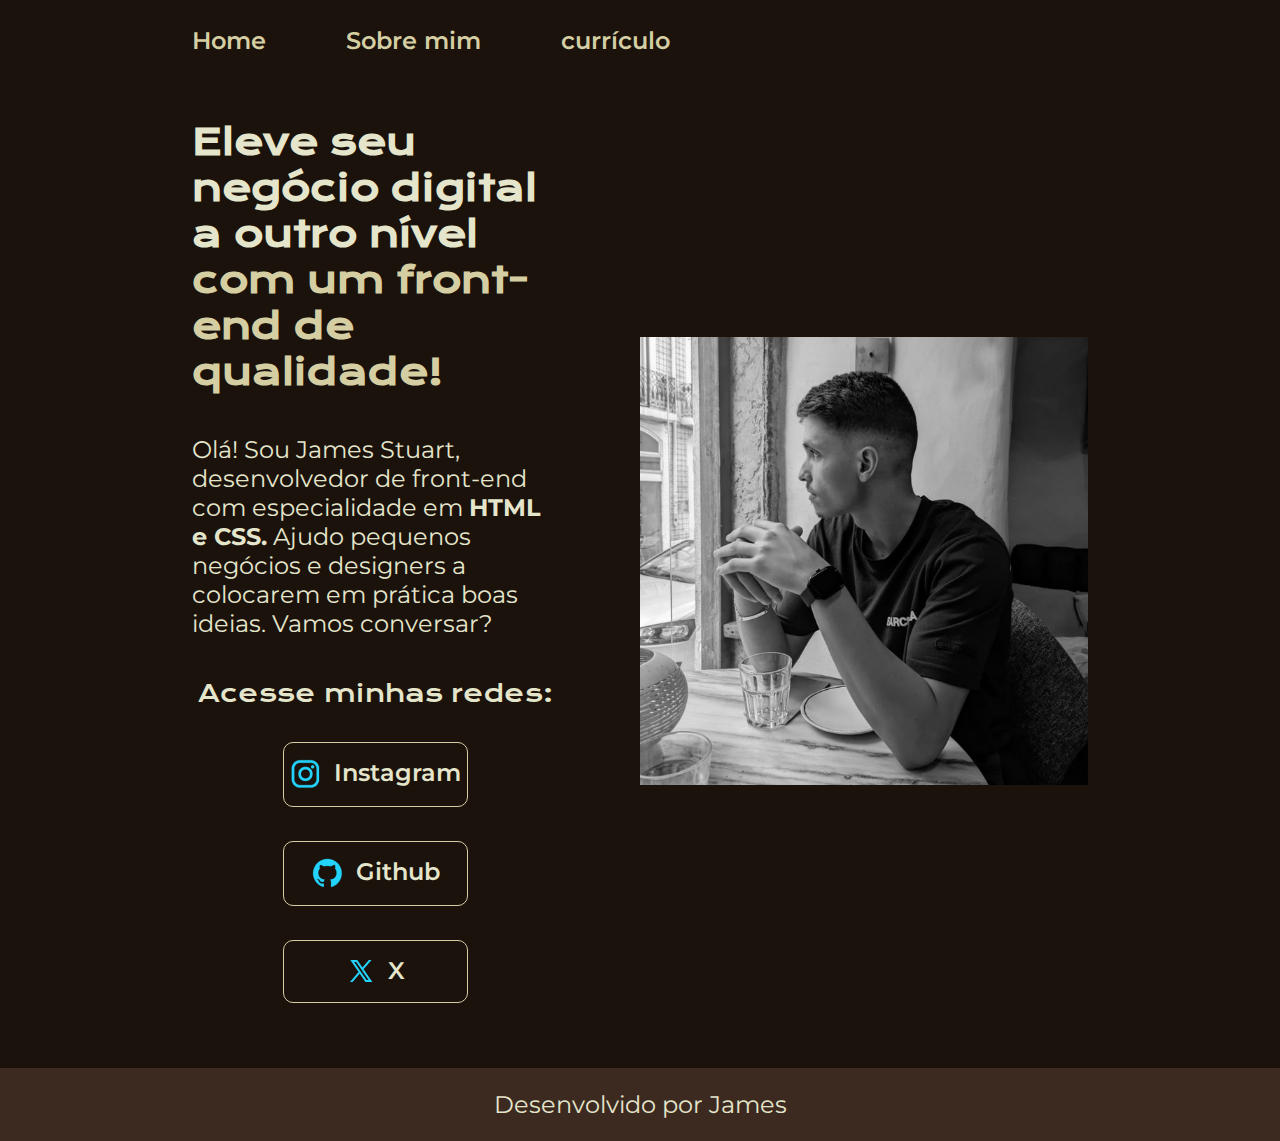
<file: index.html>
<!DOCTYPE html>
<html lang="pt-br">
<head>
    <meta charset="UTF-8">
    <meta http-equiv="X-UA-Compatible"
    content="IE-edge">
    <meta name="viewport" content="width=device-width, initial-scale=1.0">
    <title>Portifolio</title>
    <link rel="stylesheet" href="/styles/style.css">
</head>
<body>
    <header class="cabecalho">
        <nav class="cabecalho__menu">
            <a class="cabecalho__menu__link" href="index.html">Home</a>
            <a class="cabecalho__menu__link" href="about.html">Sobre mim</a>
            <a class="cabecalho__menu__link" href="curriculo.html">currículo</a>
        </nav>
    </header>
    <main class="apresentacao">
        <section class="apresentacao__conteudo">
            <h1 class="apresentacao__conteudo__titulo">Eleve seu negócio digital a outro nível <strong class="titulo-destaque">com um front-end de qualidade!</strong></h1>
            <p class="apresentacao__conteudo__texto">Olá! Sou James Stuart, desenvolvedor de <span>front-end</span> com especialidade em <strong> HTML e CSS.</strong> Ajudo pequenos negócios e designers a colocarem em prática boas ideias. Vamos conversar?</p>
            <div class="apresentacao__links">
                <h2 class="apresentacao__links__subtitulo">Acesse minhas redes:</h2>
                <a class="apresentacao__links__navegacao" href="https://Instagram.com/jamesstuartpt">
                    <img src="./assets/instagram.png">
                    Instagram
                </a>
                <a class="apresentacao__links__navegacao" href="http://github.com/jamesstuartpt">
                    <img src="./assets/github.png">
                    Github
                </a>
                <a class="apresentacao__links__navegacao" href="http://x.com/jamesstuartpt">
                    <img src="./assets/twitter-novo.png">
                    X
                </a>
            </div>
        </section>
        <img class="apresentacao__imagem" src="./assets/minha.jpg" alt="Minha foto em preto e branco">
    </main>
    <footer class="rodape" >Desenvolvido por James</footer>
    
</body>
</html>
</file>
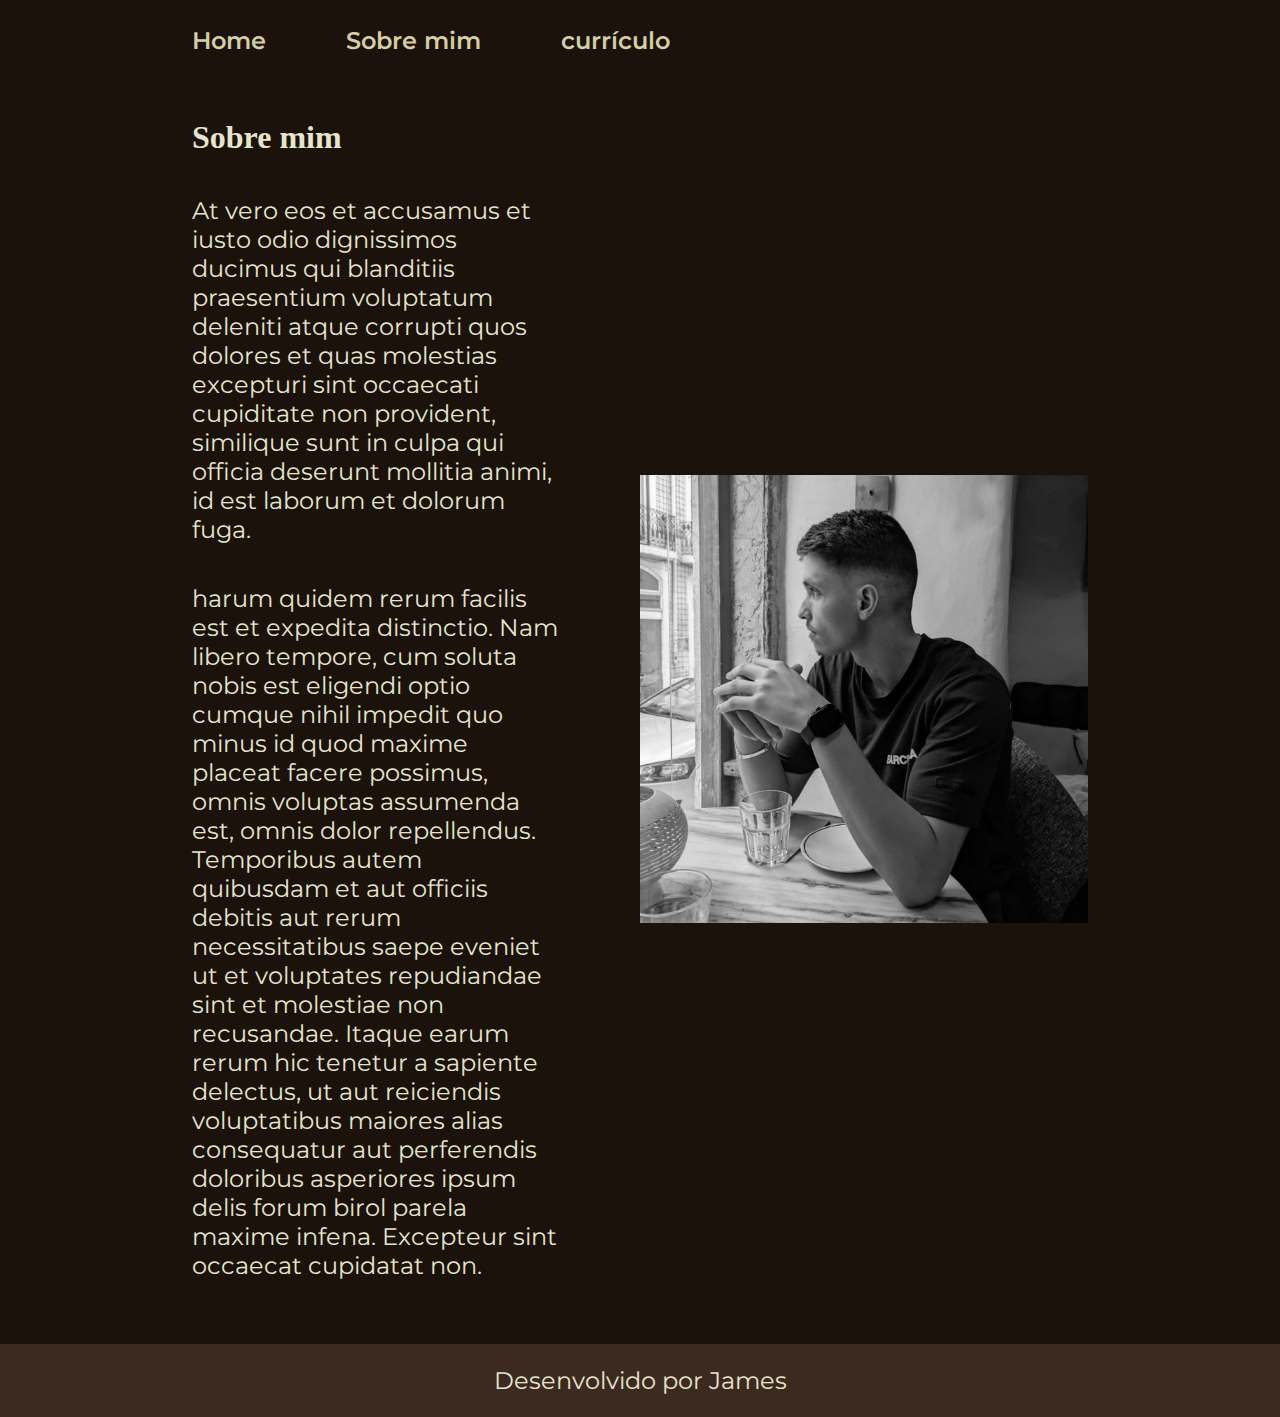
<file: about.html>
<!DOCTYPE html>
<html lang="pt-br">
<head>
    <meta charset="UTF-8">
    <meta name="viewport" content="width=device-width, initial-scale=1.0">
    <title>Document</title>
    <link rel="stylesheet" href="./styles/style.css">
</head>
<body>
    <header class="cabecalho">
        <nav class="cabecalho__menu">
            <a class="cabecalho__menu__link" href="index.html">Home</a>
            <a class="cabecalho__menu__link" href="about.html">Sobre mim</a>
            <a class="cabecalho__menu__link" href="curriculo.html">currículo</a>
        </nav>
    </header>
    <main class="apresentacao">
        <section class="apresentacao__conteudo">
            <h1>Sobre mim</h1>
            <p class="apresentacao__conteudo__texto">At vero eos et accusamus et iusto odio dignissimos ducimus qui blanditiis praesentium voluptatum deleniti atque corrupti quos dolores et quas molestias excepturi sint occaecati cupiditate non provident, similique sunt in culpa qui officia deserunt mollitia animi, id est laborum et dolorum fuga.</p>
            <p class="apresentacao__conteudo__texto">harum quidem rerum facilis est et expedita distinctio. Nam libero tempore, cum soluta nobis est eligendi optio cumque nihil impedit quo minus id quod maxime placeat facere possimus, omnis voluptas assumenda est, omnis dolor repellendus. Temporibus autem quibusdam et aut officiis debitis aut rerum necessitatibus saepe eveniet ut et voluptates repudiandae sint et molestiae non recusandae. Itaque earum rerum hic tenetur a sapiente delectus, ut aut reiciendis voluptatibus maiores alias consequatur aut perferendis doloribus asperiores ipsum delis forum birol parela maxime infena. Excepteur sint occaecat cupidatat non.</p>
        </section>
    <img class="apresentacao__imagem" src="./assets/minha.jpg" alt="minha foto preto e branco">
    </main>
    
    <footer class="rodape" >Desenvolvido por James</footer>
</body>
</html>
</file>
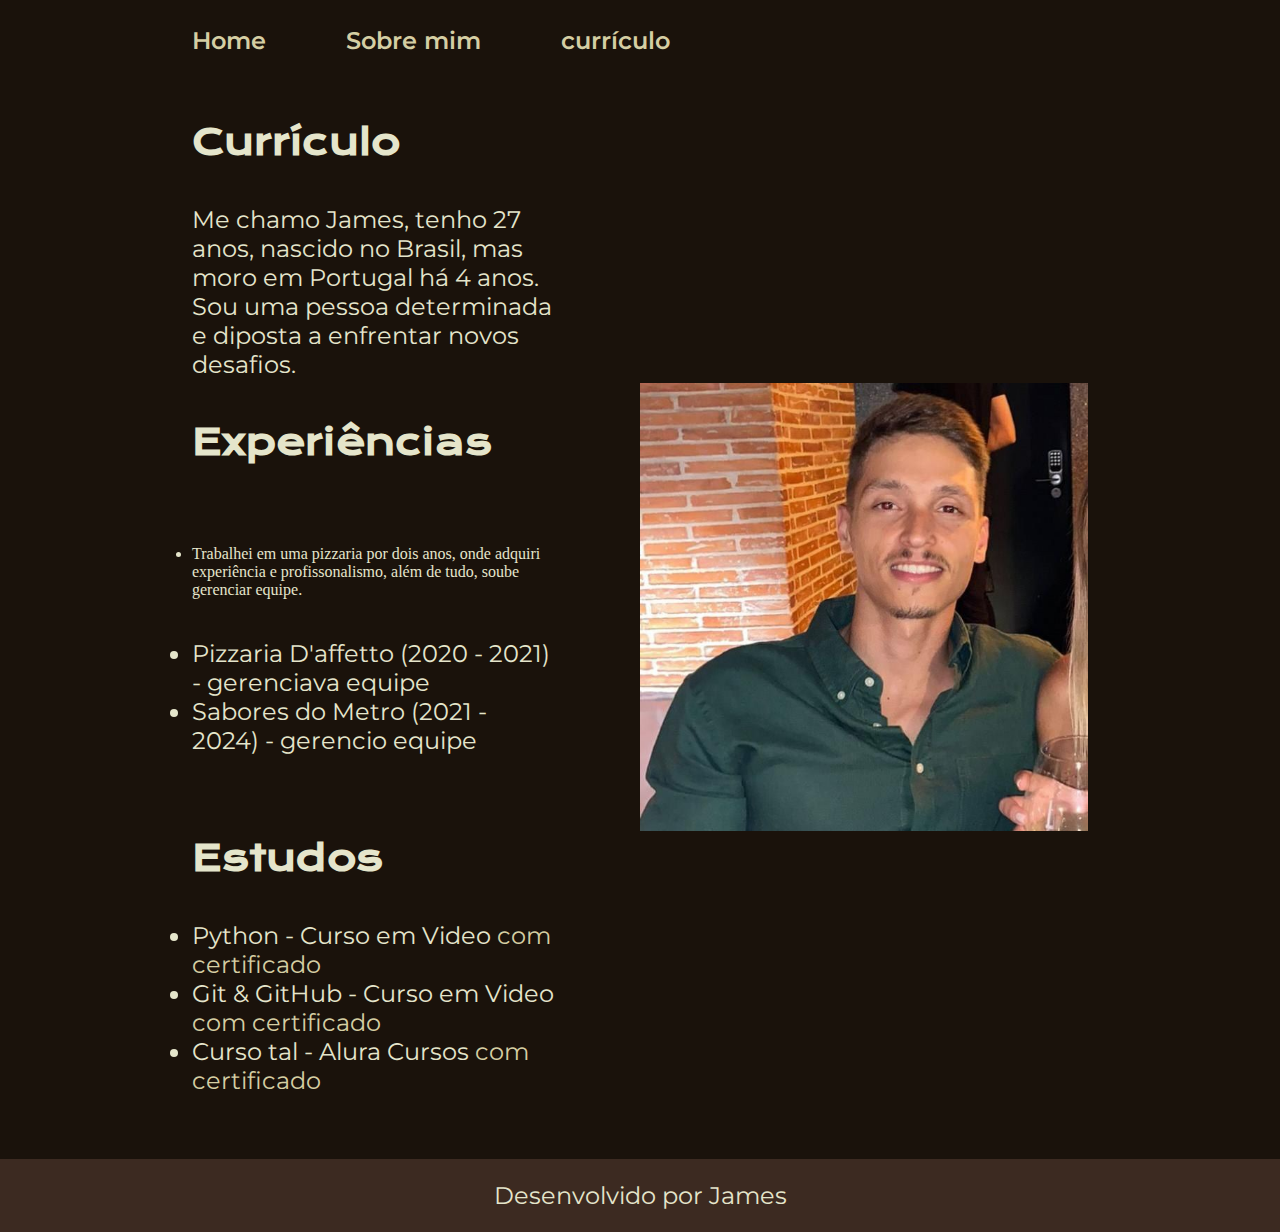
<file: curriculo.html>
<!DOCTYPE html>
<html lang="pt-br">
<head>
    <meta charset="UTF-8">
    <meta name="viewport" content="width=device-width, initial-scale=1.0">
    <title>curriculo</title>
    <link rel="stylesheet" href="./styles/style.css">
</head>
<body>
    <header class="cabecalho">
        <nav class="cabecalho__menu">
            <a class="cabecalho__menu__link" href="index.html">Home</a>
            <a class="cabecalho__menu__link" href="about.html">Sobre mim</a>
            <a class="cabecalho__menu__link" href="curriculo.html">currículo</a>
        </nav>
    </header>
    
    <main class="apresentacao">
        <section class="apresentacao__conteudo">
            <h1 class="apresentacao__conteudo__titulo">Currículo</h1>
            <p class="apresentacao__conteudo__texto">
                Me chamo James, tenho 27 anos, nascido no Brasil, mas moro em Portugal há 4 anos. Sou uma pessoa determinada e diposta a enfrentar novos desafios.
            </p>
            <h2 class="apresentacao__conteudo__titulo">Experiências</h2>
            <p class="apresentacao__conteudo__texto">
                <li>
                    Trabalhei em uma pizzaria por dois anos, onde adquiri experiência e profissonalismo, além de tudo, soube gerenciar equipe.
                </li>
            <ul class="apresentacao__conteudo__texto">
                <li> Pizzaria D'affetto (2020 - 2021) - gerenciava equipe </li>
                <li> Sabores do Metro (2021 - 2024) - gerencio equipe </li>
            </ul>
            </p>
            <h2 class="apresentacao__conteudo__titulo">Estudos</h2>
            <div class="apresentacao__conteudo__texto">
            <ul class="apresentacao__conteudo__texto">
                <li>Python - Curso em Video <a href="linkdocertificado">com certificado</a> </li>
                <li>Git & GitHub - Curso em Video <a href="linkdocertificado">com certificado</a></li>
                <li>Curso tal - Alura Cursos <a href="linkdocertificado">com certificado</a></li>
            </ul>
            </div>    
        </section>
        <img class="apresentacao__imagem" src="./assets/fotoPerfil.jpg" alt="Foto minha de perfil">
    </main> 
    <footer class="rodape" >Desenvolvido por James</footer>
</body>
</html>
</file>
<file: styles/style.css>
@import url('https://fonts.googleapis.com/css2?family=Krona+One&family=Montserrat:wght@400;600&display=swap');

:root {
    --cor-primaria: #1A120B;
    --cor-secundaria: #E5E5CB;
    --cor-tercearia: #D5CEA3;
    --cor-hover: #3C2A21;

    --fonte-padrao: 'Krona One', sans-serif;
    --fonte-secundaria: 'Montserrat', sans-serif;
}

* {
    margin: 0;
    padding: 0;
}

body {
    /* height: 100vh; */
    box-sizing: border-box;
    background-color: var(--cor-primaria);
    color: var(--cor-secundaria);
}

.cabecalho {
    padding: 2% 0% 0% 15%;
    justify-content: center;
}

.cabecalho__menu {
    display: flex;
    gap: 80px;
}

.cabecalho__menu__link {
    color: var(--cor-tercearia);
    font-size: 1.5rem;
    font-weight: 600;
    font-family: var(--fonte-secundaria);
    text-decoration: none;
}

.cabecalho__menu__link:hover {
    background-color: #1f434b;
    border-radius: 55%;
}

.titulo-destaque {
    color: var(--cor-tercearia);
}

.apresentacao {
    padding: 5% 15%;
    display: flex;
    align-items: center;
    justify-content: space-between;
    gap: 82px;
}

.apresentacao__conteudo {
    width: 50%;
    display: flex;
    flex-direction: column;
    gap: 40px;
}

.apresentacao__conteudo__titulo {
    font-size: 2.24rem;
    font-family: var(--fonte-padrao);
}

.apresentacao__conteudo__texto {
    font-size: 1.5rem;
    font-family: var(--fonte-secundaria);
}

.apresentacao__links {
    display: flex;
    flex-direction: column;
    justify-content: space-between;
    align-items: center;
    gap: 32px;
}

.apresentacao__links__subtitulo {
    font-family: var(--fonte-padrao);
    font-weight: 400;
    font-size: 1.5rem;

}

.apresentacao__links__navegacao {
    color: var(--cor-secundaria);
    width: 50%;
    margin: 1px;
    display: flex;
    justify-content: center;
    gap: 12px;
    text-align: center;
    font-size: 1.5rem;
    font-weight: 600;
    padding: 15.5px 0;
    border: 1px solid var(--cor-tercearia);
    border-radius: 10px;
    text-decoration: none;
    font-family: var(--fonte-secundaria);
}

.apresentacao__links__navegacao:hover {
    background-color: var(--cor-hover);
}

.apresentacao__imagem {
    width: 50%;
}

.rodape {
    text-align: center;
    background-color: var(--cor-hover);
    padding: 22px 0;
    font-family: var(--fonte-secundaria);
    font-size: 1.5rem;
    font-weight: 400;
}

.apresentacao__conteudo__texto a {
    text-decoration: none;
    color: var(--cor-tercearia);
}

@media (max-width: 1200px) {
    .cabecalho {
        padding: 85px;
    }
    .cabecalho__menu {
        justify-content: center;
    }
    .apresentacao {
        flex-direction: column-reverse;
        padding: 5%;
    }
    .apresentacao__conteudo {
        width: auto;
    }
}
</file>
